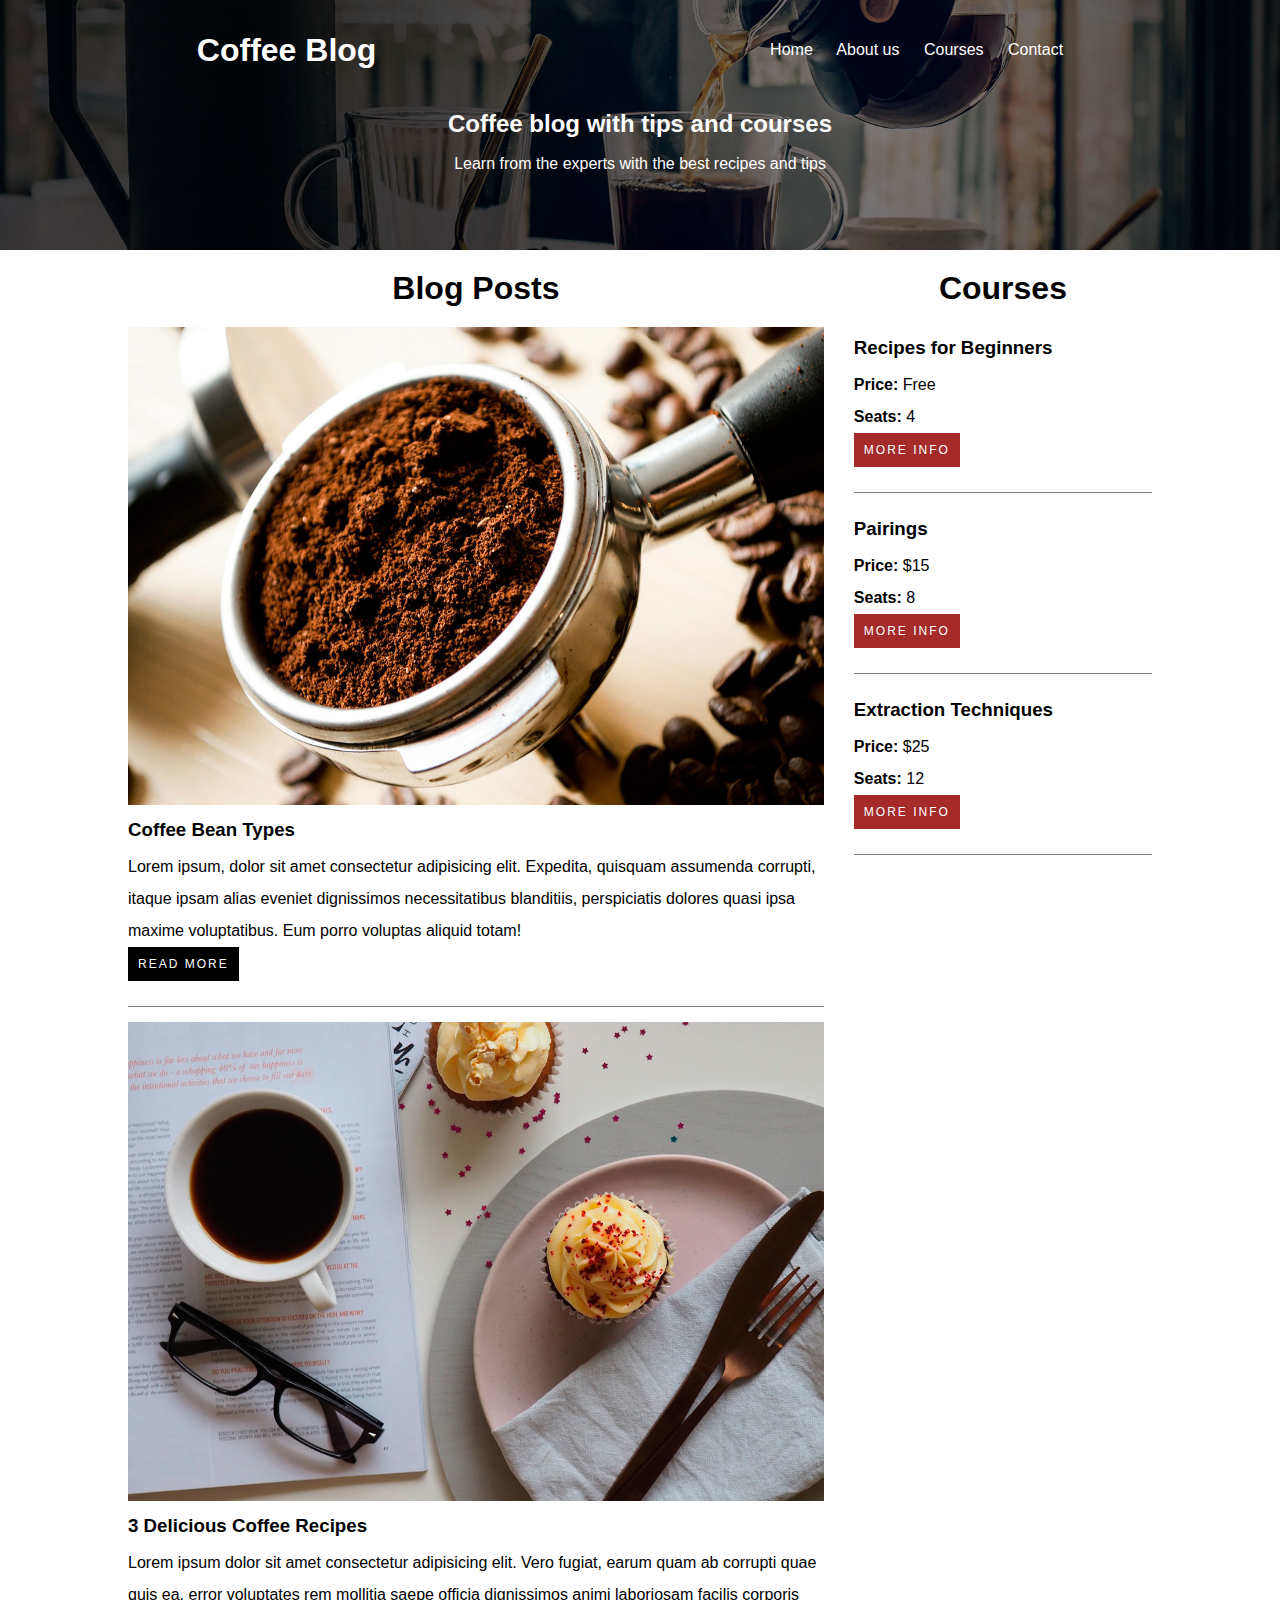
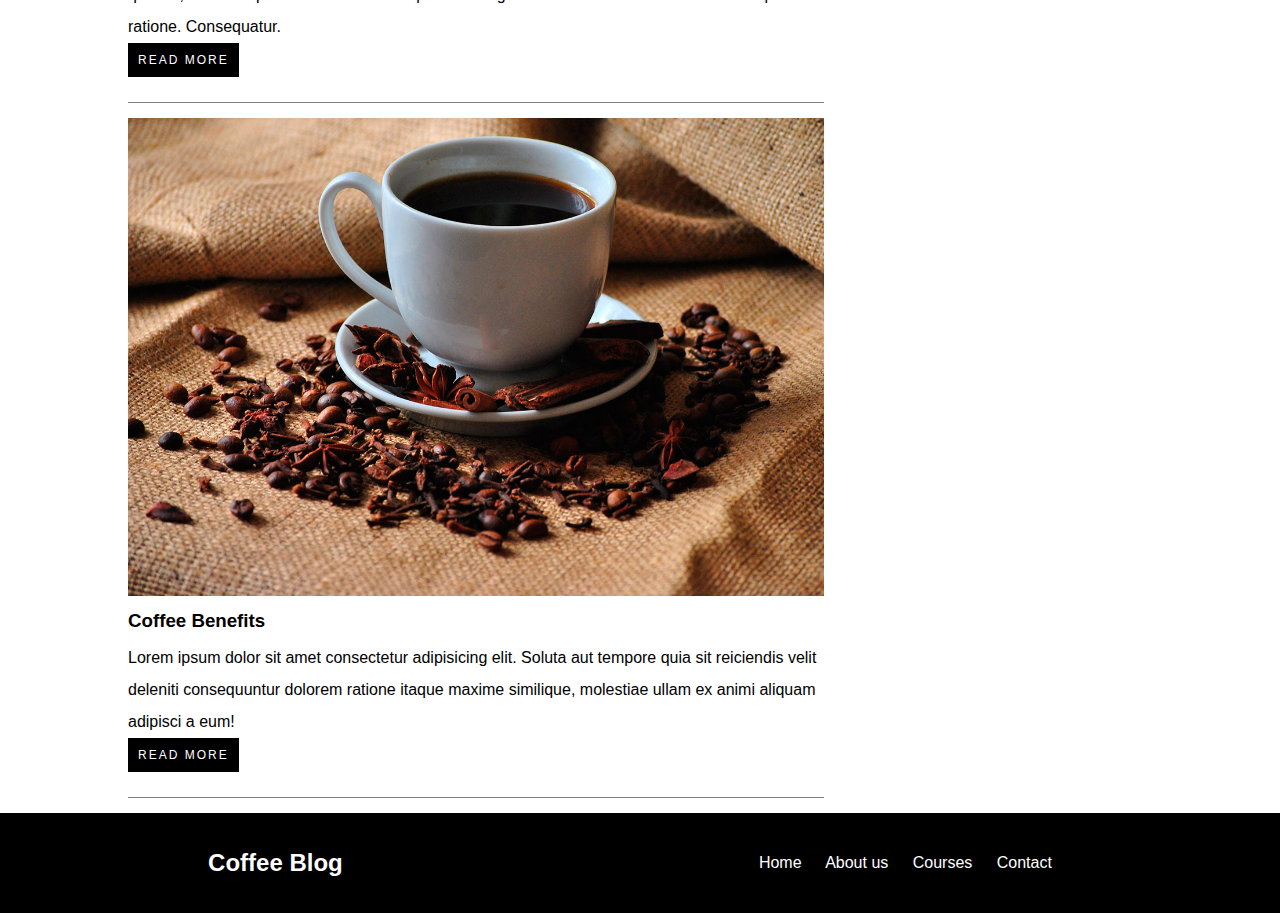
<file: CoffeeBlog/index.html>
<!DOCTYPE html>
<html lang="en">
<head>
    <meta charset="UTF-8">
    <meta name="viewport" content="width=device-width, initial-scale=1.0">
    <link rel="stylesheet" href="mystyle.css">
    <title>James' Coffee Blog</title>
</head>
<body>
    <header class="primary-header">
        <div class="menu-bar">
            <h1>Coffee Blog</h1>
            <nav>
                <a href="index.html">Home</a>
                <a href="about.html">About us</a>
                <a href="courses.html">Courses</a>
                <a href="contact.html">Contact</a>
            </nav>
        </div>
        <p><h2>Coffee blog with tips and courses</h2></p>
        <p>Learn from the experts with the best recipes and tips</p>
    </header>


    <main class="container flex-container">
        <div class="blog-container">
            <h1>Blog Posts</h1>
            <div class="border-b">
                <img src="img/blog1.jpg" alt="Coffee beans.">
                <h3>Coffee Bean Types</h3>
                <p>Lorem ipsum, dolor sit amet consectetur adipisicing elit. Expedita, quisquam assumenda corrupti, itaque ipsam alias eveniet dignissimos necessitatibus blanditiis, perspiciatis dolores quasi ipsa maxime voluptatibus. Eum porro voluptas aliquid totam!</p>
                <a href="#" class="btn btn-read">Read more</a>
            </div>
            <div class="border-b">
                <img src="img/blog2.jpg" alt="Coffee beans.">
                <h3>3 Delicious Coffee Recipes</h3>
                <p>Lorem ipsum dolor sit amet consectetur adipisicing elit. Vero fugiat, earum quam ab corrupti quae quis ea, error voluptates rem mollitia saepe officia dignissimos animi laboriosam facilis corporis ratione. Consequatur.</p>
                <a href="#" class="btn btn-read">Read more</a>
            </div>
            <div class="border-b">
                <img src="img/blog3.jpg" alt="Coffee beans.">
                <h3>Coffee Benefits</h3>
                <p>Lorem ipsum dolor sit amet consectetur adipisicing elit. Soluta aut tempore quia sit reiciendis velit deleniti consequuntur dolorem ratione itaque maxime similique, molestiae ullam ex animi aliquam adipisci a eum!</p>
                <a href="#" class="btn btn-read">Read more</a>
            </div>
        </div>
        <div class="courses-container">
            <h1>Courses</h1>            
            <div class="border-b">
                <h3>Recipes for Beginners</h3>
                <p><strong>Price: </strong>Free</p>
                <p><strong>Seats: </strong>4</p>
                <a href="courses.html" class="btn btn-info">More Info</a>
            </div>
            <div class="border-b">
                <h3>Pairings</h3>
                <p><strong>Price: </strong>$15</p>
                <p><strong>Seats: </strong>8</p>
                <a href="courses.html" class="btn btn-info">More Info</a>
            </div>
            <div class="border-b">
                <h3>Extraction Techniques</h3>
                <p><strong>Price: </strong>$25</p>
                <p><strong>Seats: </strong>12</p>
                <a href="courses.html" class="btn btn-info">More Info</a>
            </div>         
        </div>
    </main>


    <footer class="global-footer">  
        <div class="footer-nav">
            <h2>Coffee Blog</h2>
            <nav>
                <a href="index.html">Home</a>
                <a href="about.html">About us</a>
                <a href="courses.html">Courses</a>
                <a href="contact.html">Contact</a>    
            </nav>
        </div>    
    </footer>
</body>
</html>
</file>
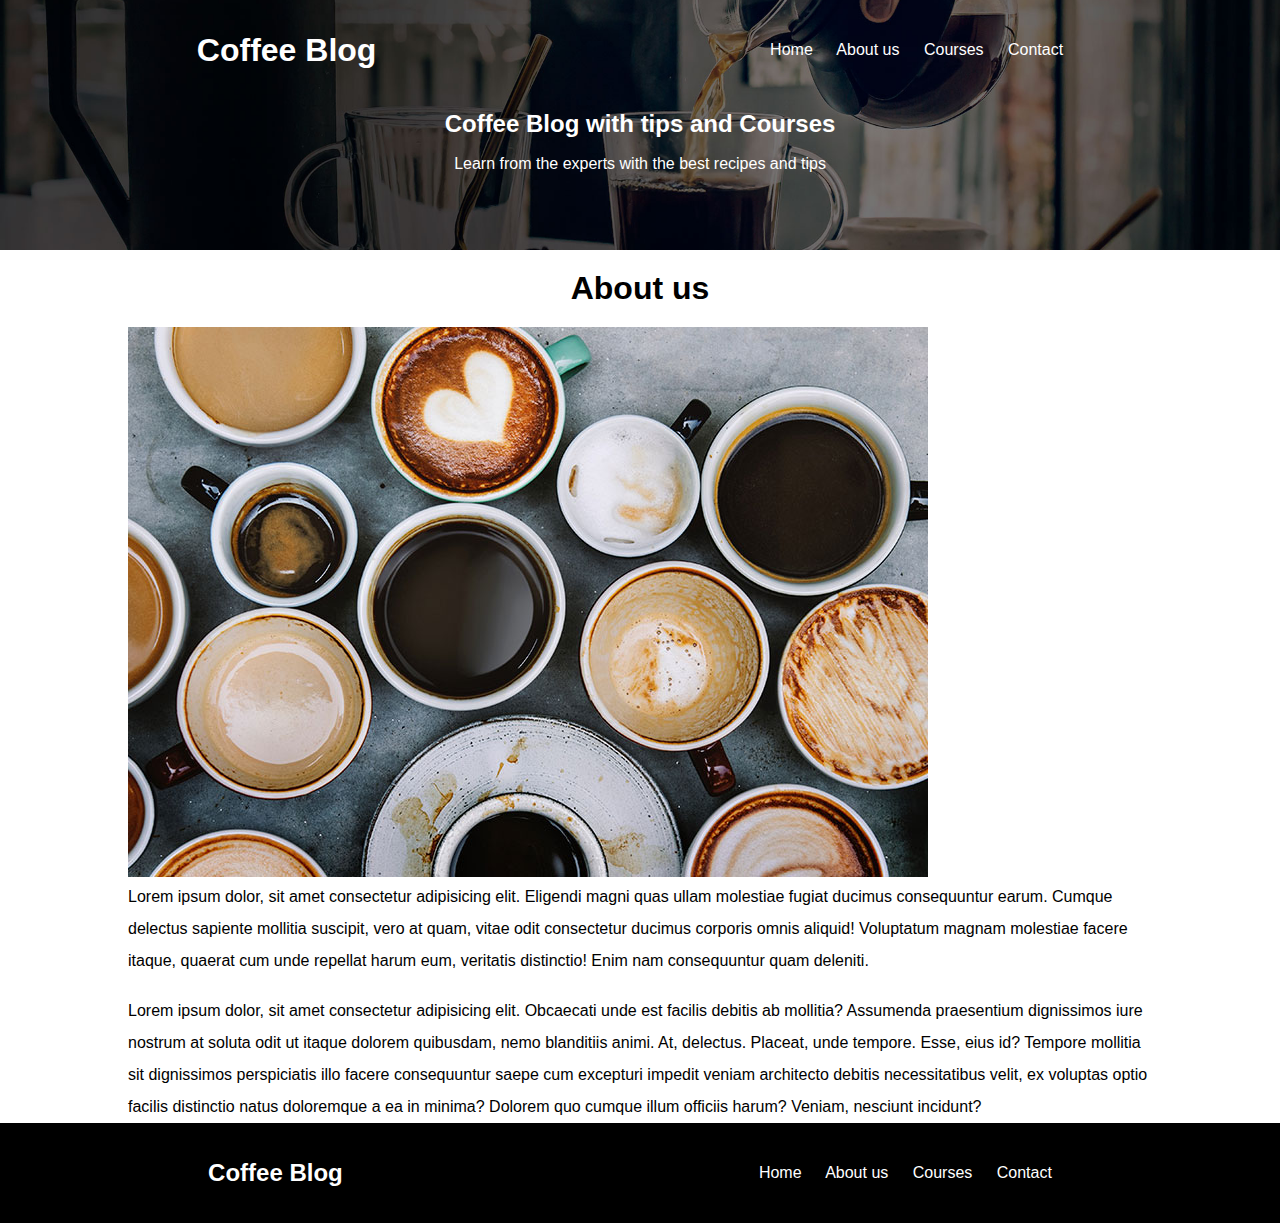
<file: CoffeeBlog/about.html>
<!DOCTYPE html>
<html lang="en">
<head>
    <meta charset="UTF-8">
    <meta name="viewport" content="width=device-width, initial-scale=1.0">
    <link rel="stylesheet" href="mystyle.css">
    <title>James' Coffee Blog</title>
</head>
<body>
    <header class="primary-header">
        <div class="menu-bar">
            <h1>Coffee Blog</h1>
            <nav>
                <a href="index.html">Home</a>
                <a href="about.html">About us</a>
                <a href="courses.html">Courses</a>
                <a href="contact.html">Contact</a>
            </nav>
        </div>
        <p><h2>Coffee Blog with tips and Courses</h2></p>
        <p>Learn from the experts with the best recipes and tips</p>
    </header>


    <main class="container flex-container">
        <div>
            <h1>About us</h1>
            <img src="img/us.jpg" alt="Coffee cups.">
            <p>Lorem ipsum dolor, sit amet consectetur adipisicing elit. Eligendi magni quas ullam molestiae fugiat ducimus consequuntur earum. Cumque delectus sapiente mollitia suscipit, vero at quam, vitae odit consectetur ducimus corporis omnis aliquid! Voluptatum magnam molestiae facere itaque, quaerat cum unde repellat harum eum, veritatis distinctio! Enim nam consequuntur quam deleniti.</p>
            <br>
            <p>Lorem ipsum dolor, sit amet consectetur adipisicing elit. Obcaecati unde est facilis debitis ab mollitia? Assumenda praesentium dignissimos iure nostrum at soluta odit ut itaque dolorem quibusdam, nemo blanditiis animi. At, delectus. Placeat, unde tempore. Esse, eius id? Tempore mollitia sit dignissimos perspiciatis illo facere consequuntur saepe cum excepturi impedit veniam architecto debitis necessitatibus velit, ex voluptas optio facilis distinctio natus doloremque a ea in minima? Dolorem quo cumque illum officiis harum? Veniam, nesciunt incidunt?</p>
        </div>
    </main>
    

    <footer class="global-footer">  
        <div class="footer-nav">
            <h2>Coffee Blog</h2>
            <nav>
                <a href="index.html">Home</a>
                <a href="about.html">About us</a>
                <a href="courses.html">Courses</a>
                <a href="contact.html">Contact</a>    
            </nav>            
        </div>    
    </footer>
    
</body>
</html>
</file>
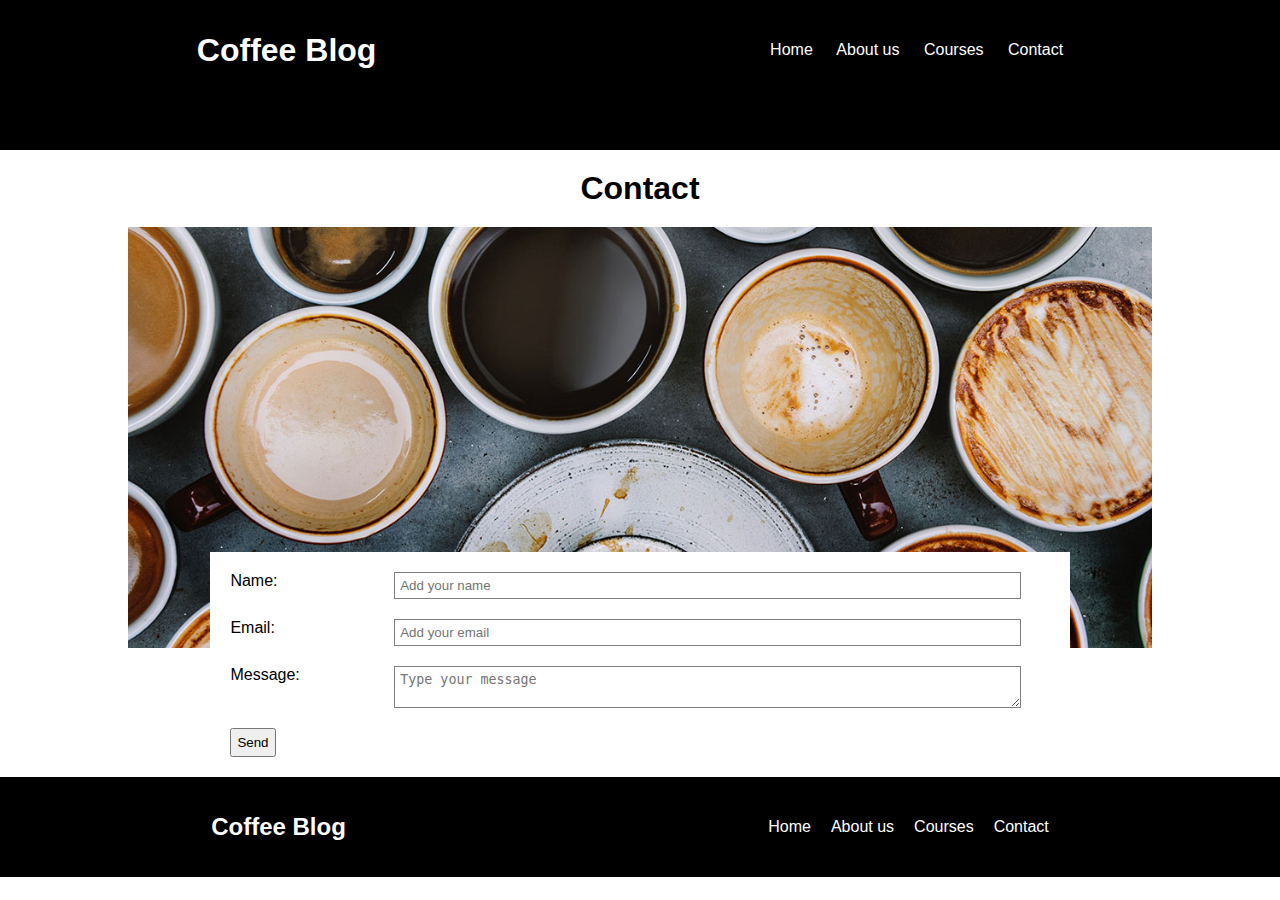
<file: CoffeeBlog/contact.html>
<!DOCTYPE html>
<html lang="en">
<head>
    <meta charset="UTF-8">
    <meta name="viewport" content="width=device-width, initial-scale=1.0">
    <link rel="stylesheet" href="mystyle.css">
    <title>James' Coffee Blog</title>
</head>
<body>
    <header class="secondary-header">
        <div class="menu-bar">
            <h1>Coffee Blog</h1>
            <nav>
                <a href="index.html">Home</a>
                <a href="about.html">About us</a>
                <a href="courses.html">Courses</a>
                <a href="contact.html">Contact</a>
            </nav>
        </div>        
    </header>


    <main class="container">
        <h1>Contact</h1>

        <div class="form-container">
            <div>
                <img src="img/contact.jpg" alt="Coffee mugs">
            </div>
            <form class="form container">
                <div class="input-container">
                    <label>Name:</label>
                    <input type="text" placeholder="Add your name">
                </div>
                <div class="input-container">
                    <label>Email:</label>
                    <input type="email" placeholder="Add your email">
                </div>
                <div class="input-container">
                    <label>Message:</label>
                    <textarea id="message" placeholder="Type your message"></textarea>
                </div>
                <div>
                    <button>Send</button>
                </div>
            </form>
        </div>
    </main>


    <footer class="global-footer">
        <div class="footer-nav">
        <h2>Coffee Blog</h2>
        <div class="menu-bar">
            <a href="index.html">Home</a>
            <a href="about.html">About us</a>
            <a href="courses.html">Courses</a>
            <a href="contact.html">Contact</a>
        </div>    
    </footer>
</body>
</html>
</file>
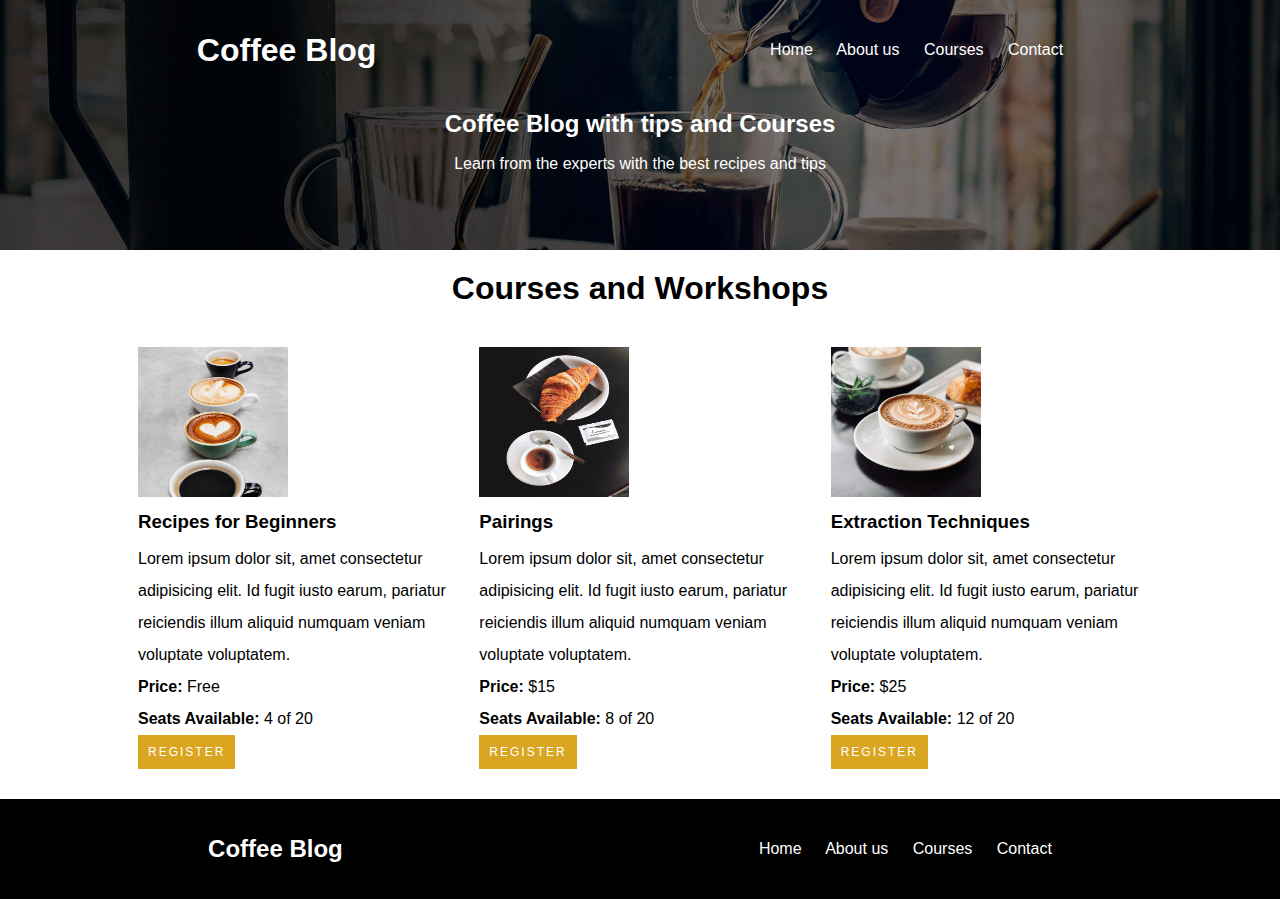
<file: CoffeeBlog/courses.html>
<!DOCTYPE html>
<html lang="en">
<head>
    <meta charset="UTF-8">
    <meta name="viewport" content="width=device-width, initial-scale=1.0">
    <link rel="stylesheet" href="mystyle.css">
    <title>James' Coffee Blog</title>
</head>
<body>
    <header class="primary-header">
        <div class="menu-bar">
            <h1>Coffee Blog</h1>
            <nav>
                <a href="index.html">Home</a>
                <a href="about.html">About us</a>
                <a href="courses.html">Courses</a>
                <a href="contact.html">Contact</a>
            </nav>
        </div>
        <p><h2>Coffee Blog with tips and Courses</h2></p>
        <p>Learn from the experts with the best recipes and tips</p>        
    </header>


    <main>
        <h1>Courses and Workshops</h1>
            <div class="course-info-container">
                <div class="course-register-container">                    
                    <div>
                        <img src="img/course3.jpg" alt="Espresso, latte, macchiato, and coffee" height="150" width="150">
                        <h3>Recipes for Beginners</h3>
                        <p>Lorem ipsum dolor sit, amet consectetur adipisicing elit. Id fugit iusto earum, pariatur reiciendis illum aliquid numquam veniam voluptate voluptatem.</p>
                        <p><strong>Price: </strong>Free</p>
                        <p><strong>Seats Available: </strong>4 of 20</p>
                        <a href="#" class="btn btn-register">Register</a>
                    </div>
                </div>
                <div class="course-register-container">
                    <div>
                        <img src="img/course1.jpg" alt="Croissant and espresso" height="150" width="150">
                        <h3>Pairings</h3>
                        <p>Lorem ipsum dolor sit, amet consectetur adipisicing elit. Id fugit iusto earum, pariatur reiciendis illum aliquid numquam veniam voluptate voluptatem.</p>
                        <p><strong>Price: </strong>$15</p>
                        <p><strong>Seats Available: </strong>8 of 20</p>
                        <a href="#" class="btn btn-register">Register</a>
                    </div>
                </div>
                <div class="course-register-container"></div>
                    <div>
                        <img src="img/course2.jpg" alt="Lattes and scone" height="150" width="150">
                        <h3>Extraction Techniques</h3>
                        <p>Lorem ipsum dolor sit, amet consectetur adipisicing elit. Id fugit iusto earum, pariatur reiciendis illum aliquid numquam veniam voluptate voluptatem.</p>
                        <p><strong>Price: </strong>$25</p>
                        <p><strong>Seats Available: </strong>12 of 20</p>
                        <a href="#" class="btn btn-register">Register</a>
                    </div>
                </div>
            </div>
        </div>
    </main>


    <footer class="global-footer">  
        <div class="footer-nav">
            <h2>Coffee Blog</h2>
            <nav>
                <a href="index.html">Home</a>
                <a href="about.html">About us</a>
                <a href="courses.html">Courses</a>
                <a href="contact.html">Contact</a>    
            </nav>            
        </div>    
    </footer>    
</body>
</html>
</file>
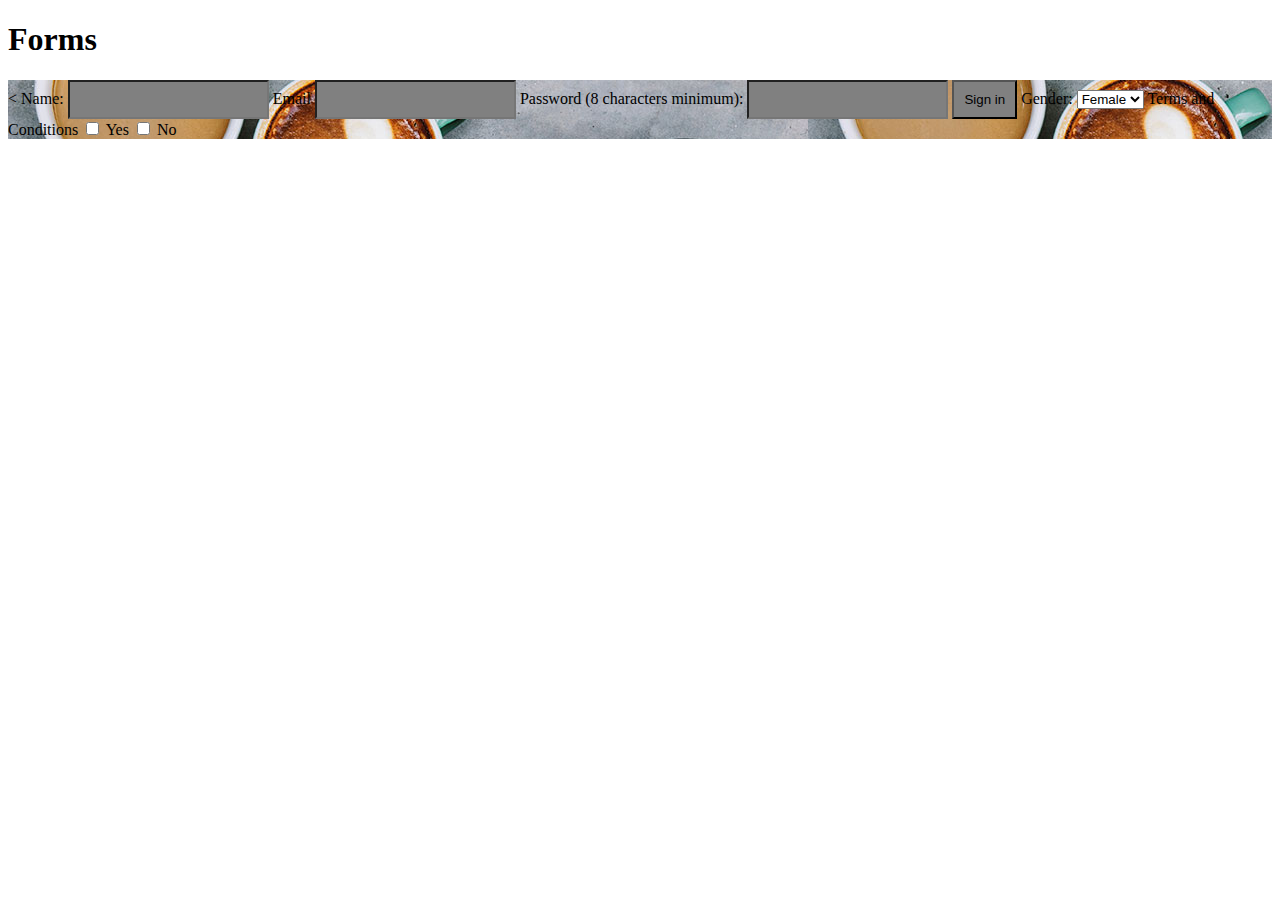
<file: CoffeeBlog/forms.html>
<!DOCTYPE html>
<html lang="en">
<head>
    <meta charset="UTF-8">
    <meta name="viewport" content="width=device-width, initial-scale=1.0">
    <link rel="stylesheet" href="formstyle.css">
    <title>Document</title>
</head>
<body>
    <h1>Forms</h1>


    <form action="/submission" method="post" back>
        <

        <label for="name">Name:</label>
        <input type="text" name="name"  id="name">

        <label for="email">Email</label>
        <input type="email" id="email" name="email">

        <label for="pass">Password (8 characters minimum):</label>
        <input type="password" id="pass" name="password" minlength="8" required />
        <input class="submit-hover" type="submit" value="Sign in" />    

        <label for="gender">Gender:</label>
        <select name="gender" id="gender">
            <option value="Female">Female</option>
            <option value="Male">Male</option>
            <option value="Other">Other</option>
            <optgroup value="Decline">Decline to answer</optgroup>
        </select>

        <label for="checkbox">Terms and Conditions</label>
                <input type="checkbox" id="terms and conditions" name="terms and conditons">
        <label for="yes">Yes</label>
                <input type="checkbox" id="terms and conditions" name="terms and conditons">
        <label for="no">No</label>
    </form>
</body>
</html>
</file>
<file: CoffeeBlog/mystyle.css>
/*global*/
*{
    padding:0;
    margin:0;
}

body{
    font-family: Arial;
}

p{
    line-height:2;
}

img{
    max-width: 100%;
}

h1{
    display: flex;
    justify-content: center;
    padding-top: 20px;
    padding-bottom: 20px;
}

h2,h3{
    padding-top: 10px;
    padding-bottom: 10px;
}

a{
    text-decoration: none;
    color:white
}

/*utilities*/

.container{
    width: 80%;
    margin-left: auto;
    margin-right: auto;
}

.btn{
    display: inline-block;
    color: white;
    padding: 10px;
    margin-bottom: 10px;
    text-transform: uppercase;
    font-size: 12px;
    letter-spacing: 2px;
}

.btn-read{
    background-color: black;
}

.btn-info{
    background-color: brown;  
}

.btn-register{
    background-color: goldenrod;
}

.border-b{
    margin-bottom: 15px;
    border-bottom: 1px solid gray;
    padding-bottom: 15px
}

/*header*/

.primary-header{
    background-image: url(img/banner.jpg);
    background-position: center center;
    background-size: cover;
    height: 250px;
    color:white;
    text-align: center;
}

.secondary-header{
    background-color: black;
    color: white;
    height: 150px;
}

.menu-bar{
    display: flex;
    flex-direction: row;
    justify-content: space-around;
    align-items: center;
    height: 100px;
}

.menu-bar a{
    margin-right: 20px;
}

/*main*/

.flex-container{
    display: flex;
}

.blog-container{
    width: 70%;
    margin-right: 30px;
}

.courses-container{
    width: 30%;
}

/*courses*/

.course-info-container{
    display: flex;
    flex-direction: row;
    width: 80%;
    margin-right: auto;
    margin-left: auto;
    justify-content: space-between;
    padding-top: 20px;
    padding-bottom: 20px;
}

.course-register-container{
    display: flex;
    flex-direction: row;
    justify-content: space-between;
    padding-right: 10px;
    padding-left: 10px;
}

/*contact*/

.form-container{
    display: flex;
    flex-direction: column;
}

.form{
    background-color: white;
    padding: 20px;
    margin-top: -100px;
}

.form button{
    padding: 5px;
}

.input-container{
    display: flex;
    margin-bottom: 20px;
}

.input-container label{
    width: 20%;
}

.input-container input,
.input-container textarea{
    padding: 5px;
    border:1px solid gray;
    width: 75%;
}

/*about*/

.about-container{
    display: flex;
    flex-direction: column;
    width: 80%;
}

/*footer*/

.global-footer{    
    background-color: black;
    color: white;
    height: 100px;
}

.footer-nav{
    display: flex;
    flex-direction: row;
    justify-content: space-around;
    align-items: center;
    height: 100px;
}

.footer-nav a{
    margin-right: 20px;
}
</file>
<file: CoffeeBlog/formstyle.css>
form{
    background-image: url(img/us.jpg);
}

input{
    padding: 10px;
    background-color: gray;
}

.submit-hover:hover{
    background-color: yellow;
    font-size: 18px;
    }
</file>
